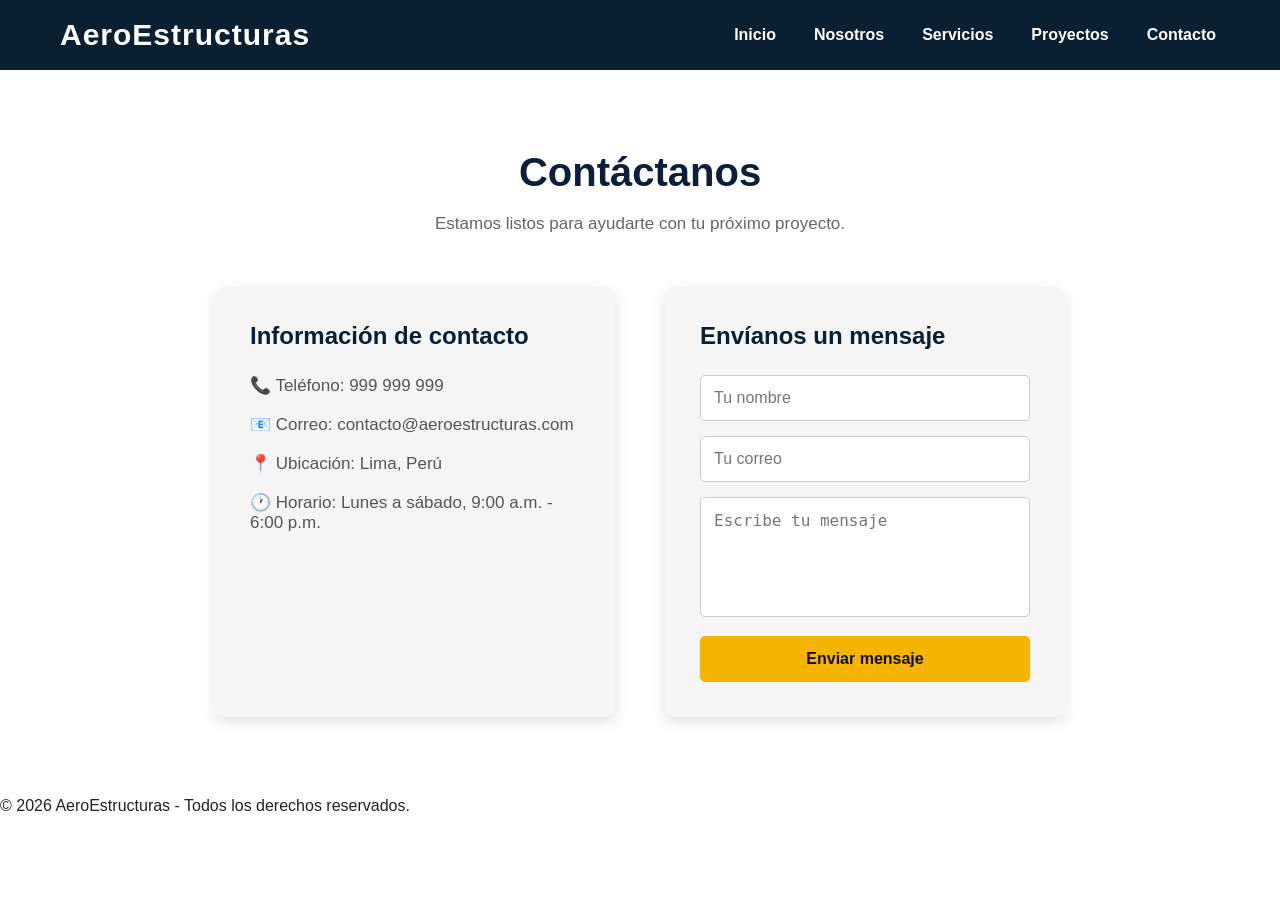
<file: contacto.html>
<!DOCTYPE html>
<html lang="es">

<head>
    <meta charset="UTF-8">
    <meta name="viewport" content="width=device-width, initial-scale=1.0">

    <title>AeroEstructuras | Contacto</title>

    <link rel="stylesheet" href="style.css">
</head>

<body>

    <!-- ENCABEZADO -->
    <header class="encabezado">

        <div class="logo">
            AeroEstructuras
        </div>

        <nav class="menu">
            <a href="index.html">Inicio</a>
            <a href="nosotros.html">Nosotros</a>
            <a href="servicios.html">Servicios</a>
            <a href="proyectos.html">Proyectos</a>
            <a href="contacto.html">Contacto</a>
        </nav>

    </header>


    <!-- CONTACTO -->
    <section class="contacto">

        <div class="titulo-seccion">

            <h2>Contáctanos</h2>

            <p>
                Estamos listos para ayudarte con tu próximo proyecto.
            </p>

        </div>


        <div class="contenedor-contacto">

            <!-- INFORMACIÓN -->
            <div class="informacion-contacto">

                <h3>Información de contacto</h3>

                <p>
                    📞 Teléfono: 999 999 999
                </p>

                <p>
                    📧 Correo: contacto@aeroestructuras.com
                </p>

                <p>
                    📍 Ubicación: Lima, Perú
                </p>

                <p>
                    🕐 Horario: Lunes a sábado, 9:00 a.m. - 6:00 p.m.
                </p>

            </div>


            <!-- FORMULARIO -->
            <div class="formulario-contacto">

                <h3>Envíanos un mensaje</h3>

                <input
                    type="text"
                    id="nombre"
                    placeholder="Tu nombre"
                >

                <input
                    type="email"
                    id="correo"
                    placeholder="Tu correo"
                >

                <textarea
                    id="mensaje"
                    placeholder="Escribe tu mensaje"
                ></textarea>

                <button type="button" id="btnEnviar">
                    Enviar mensaje
                </button>

            </div>

        </div>

    </section>


    <!-- PIE DE PÁGINA -->
    <footer>

        <p>
            © 2026 AeroEstructuras - Todos los derechos reservados.
        </p>

    </footer>


    <!-- JAVASCRIPT -->
    <script src="script.js"></script>

</body>

</html>
</file>
<file: style.css>
/* CONFIGURACIÓN GENERAL */

* {
    margin: 0;
    padding: 0;
    box-sizing: border-box;
}

html {
    scroll-behavior: smooth;
}

body {
    font-family: Arial, sans-serif;
    color: #222;
    background-color: white;
}


/* ENCABEZADO */

.encabezado {
    background-color: #0b1f33;
    color: white;
    padding: 18px 60px;

    display: flex;
    justify-content: space-between;
    align-items: center;
    position: sticky;
    top: 0;
    z-index: 1000;
}

.logo {
    font-size: 30px;
    font-weight: bold;
    letter-spacing: 1px;
    transition: transform 0.3s ease;
}

.logo:hover {
    transform: scale(1.05);
}

.menu {
    display: flex;
    gap: 30px;
}

.menu a {
    color: white;
    text-decoration: none;
    font-size: 16px;
    font-weight: bold;

    padding: 8px 4px;

    transition: color 0.3s ease, transform 0.3s ease;
}

.menu a:hover {
    color: #f4b400;
    transform: translateY(-2px);
}

/* INICIO */

.inicio {
    min-height: 550px;

    background: linear-gradient(
        rgba(0, 20, 40, 0.65),
        rgba(0, 20, 40, 0.65)
    ),
    url("https://images.unsplash.com/photo-1503387762-592deb58ef4e?auto=format&fit=crop&w=1600&q=80");

    background-size: cover;
    background-position: center;

    display: flex;
    align-items: center;
    justify-content: center;

    text-align: center;
    color: white;
}
/* HERO DE NOSOTROS */

.nosotros-hero {
    background:
        linear-gradient(rgba(0, 20, 40, 0.65), rgba(0, 20, 40, 0.65)),
        url("https://images.unsplash.com/photo-1486406146926-c627a92ad1ab?auto=format&fit=crop&w=1600&q=80")
        center/cover no-repeat;
}

.contenido-inicio {
    max-width: 800px;
    padding: 30px;
}

.contenido-inicio h1 {
    font-size: 52px;
    line-height: 1.1;
    margin-bottom: 20px;
}
.contenido-inicio h1 {
    animation: aparecer 1s ease;
}

.contenido-inicio p {
    animation: aparecer 1.3s ease;
}

.boton {
    animation: aparecer 1.6s ease;
}

@keyframes aparecer {
    from {
        opacity: 0;
        transform: translateY(20px);
    }

    to {
        opacity: 1;
        transform: translateY(0);
    }
}

.contenido-inicio h1 span {
    color: #f4b400;
}

.contenido-inicio p {
    font-size: 20px;
    line-height: 1.6;
    margin-bottom: 30px;
}


/* BOTÓN */

.boton {
    display: inline-block;

    background-color: #f4b400;
    color: #111;

    padding: 14px 28px;

    text-decoration: none;
    font-weight: bold;

    border-radius: 5px;
}

.boton:hover {
    background-color: #ffffff;
}

/* NOSOTROS */

.nosotros {
    padding: 80px 60px;
    background-color: #f5f5f5;
}

.titulo-seccion {
    text-align: center;
    margin-bottom: 45px;
}

.titulo-seccion h2 {
    font-size: 36px;
    color: #0b1f33;
    margin-bottom: 10px;
}

.titulo-seccion p {
    font-size: 18px;
    color: #666;
}

.contenedor-nosotros {
    display: flex;
    justify-content: center;
    gap: 30px;
    flex-wrap: wrap;
}

.tarjeta-nosotros {
    width: 400px;
    padding: 35px;
    background-color: white;
    border-radius: 10px;
    box-shadow: 0 5px 15px rgba(0, 0, 0, 0.12);

    transition: transform 0.3s ease, box-shadow 0.3s ease;
}

.tarjeta-nosotros:hover {
    transform: translateY(-6px);
    box-shadow: 0 10px 25px rgba(0, 0, 0, 0.18);
}

.tarjeta-nosotros h3 {
    color: #0b1f33;
    font-size: 24px;
    margin-bottom: 15px;
}

.tarjeta-nosotros p {
    color: #555;
    font-size: 17px;
    line-height: 1.7;
}

/* MISIÓN Y VISIÓN */

.mision-vision {
    padding: 80px 60px;
    background-color: white;
}

.contenedor-mision-vision {
    display: flex;
    justify-content: center;
    gap: 30px;
    flex-wrap: wrap;
}

.tarjeta-mision-vision {
    width: 400px;
    padding: 35px;
    background-color: #f5f5f5;
    border-radius: 10px;
    box-shadow: 0 5px 15px rgba(0, 0, 0, 0.12);

    transition: transform 0.3s ease, box-shadow 0.3s ease;
}

.tarjeta-mision-vision:hover {
    transform: translateY(-6px);
    box-shadow: 0 10px 25px rgba(0, 0, 0, 0.18);
}

.tarjeta-mision-vision h3 {
    color: #0b1f33;
    font-size: 24px;
    margin-bottom: 15px;
}

.tarjeta-mision-vision p {
    color: #555;
    font-size: 17px;
    line-height: 1.7;
}
/* SERVICIOS */

.servicios {
    padding: 70px 60px;
    text-align: center;
}

.servicios h2 {
    font-size: 36px;
    color: #0b1f33;
    margin-bottom: 15px;
}

.descripcion {
    color: #666;
    font-size: 18px;
    margin-bottom: 40px;
}

.contenedor-servicios {
    display: flex;
    justify-content: center;
    gap: 25px;
    flex-wrap: wrap;
}

.tarjeta {
    width: 300px;
    padding: 30px;
    background-color: #f5f5f5;
    border-radius: 8px;
    box-shadow: 0 4px 12px rgba(0, 0, 0, 0.12);
    transition: transform 0.3s ease, box-shadow 0.3s ease;
}

.tarjeta h3 {
    color: #0b1f33;
    margin-bottom: 15px;
    font-size: 21px;
}

.tarjeta p {
    color: #555;
    line-height: 1.6;
    }

.tarjeta:hover {
    transform: translateY(-8px);
    box-shadow: 0 10px 25px rgba(0, 0, 0, 0.18);
}

/* PROYECTOS */

.proyectos {
    padding: 80px 60px;
    background-color: #f5f5f5;
}

.contenedor-proyectos {
    display: flex;
    justify-content: center;
    gap: 30px;
    flex-wrap: wrap;
}

.tarjeta-proyecto {
    width: 350px;
    background-color: white;
    border-radius: 10px;
    overflow: hidden;
    box-shadow: 0 5px 15px rgba(0, 0, 0, 0.12);

    transition: transform 0.3s ease, box-shadow 0.3s ease;
}

.tarjeta-proyecto:hover {
    transform: translateY(-8px);
    box-shadow: 0 10px 25px rgba(0, 0, 0, 0.18);
}

.tarjeta-proyecto img {
    width: 100%;
    height: 220px;
    object-fit: cover;
}

.contenido-proyecto {
    padding: 25px;
}

.contenido-proyecto h3 {
    color: #0b1f33;
    font-size: 23px;
    margin-bottom: 12px;
}

.contenido-proyecto p {
    color: #555;
    line-height: 1.6;
}

/* CONTACTO */

.contacto {
    padding: 80px 60px;
    background-color: white;
}

.contenedor-contacto {
    display: flex;
    justify-content: center;
    gap: 50px;
    flex-wrap: wrap;
}

.informacion-contacto,
.formulario-contacto {
    width: 400px;
    padding: 35px;
    background-color: #f5f5f5;
    border-radius: 10px;
    box-shadow: 0 5px 15px rgba(0, 0, 0, 0.12);
}

.informacion-contacto h3,
.formulario-contacto h3 {
    color: #0b1f33;
    font-size: 24px;
    margin-bottom: 25px;
}

.informacion-contacto p {
    color: #555;
    font-size: 17px;
    margin-bottom: 18px;
}

.formulario-contacto input,
.formulario-contacto textarea {
    width: 100%;
    box-sizing: border-box;
    padding: 13px;
    margin-bottom: 15px;
    border: 1px solid #ccc;
    border-radius: 5px;
    font-size: 16px;
}

.formulario-contacto textarea {
    height: 120px;
    resize: none;
}

.formulario-contacto button {
    width: 100%;
    padding: 14px;
    background-color: #f4b400;
    color: #111;
    border: none;
    border-radius: 5px;
    font-size: 16px;
    font-weight: bold;
    cursor: pointer;
}

.formulario-contacto button:hover {
    background-color: #0b1f33;
    color: white;
}
/* PIE DE PÁGINA */
/* PIE DE PÁGINA */

.pie-pagina {
    background-color: #0b1f33;
    color: white;
    padding-top: 50px;
}

.contenedor-footer {
    width: 85%;
    margin: auto;

    display: grid;
    grid-template-columns: repeat(2, 1fr);

    gap: 40px;
    padding-bottom: 40px;
}

.columna-footer {
    display: flex;
    flex-direction: column;
}

.columna-footer h3 {
    margin-bottom: 20px;
    font-size: 18px;
}

.columna-footer a {
    color: #d8dee8;
    text-decoration: none;
    margin-bottom: 12px;
    transition: 0.3s;
}

.columna-footer a:hover {
    color: #f4c542;
    padding-left: 5px;
}

.columna-footer p {
    color: #d8dee8;
    margin-bottom: 12px;
}

.footer-final {
    border-top: 1px solid rgba(255, 255, 255, 0.2);
    text-align: center;
    padding: 20px;
}

.footer-final p {
    margin: 0;
    color: #d8dee8;
}
/* ADAPTACIÓN PARA CELULARES */

@media (max-width: 768px) {

    .encabezado {
        padding: 15px 20px;
        flex-direction: column;
        gap: 15px;
    }

    .menu {
        gap: 15px;
        flex-wrap: wrap;
        justify-content: center;
    }

    .menu a {
        font-size: 14px;
    }

    .contenido-inicio h1 {
        font-size: 38px;
    }

    .contenido-inicio p {
        font-size: 17px;
    }

    .inicio {
        min-height: 500px;
    }

    .servicios,
    .nosotros,
    .mision-vision,
    .proyectos,
    .contacto {
        padding: 60px 20px;
    }

    .tarjeta,
    .tarjeta-nosotros,
    .tarjeta-mision-vision,
    .tarjeta-proyecto,
    .informacion-contacto,
    .formulario-contacto {
        width: 100%;
        box-sizing: border-box;
    }

    .titulo-seccion h2,
    .servicios h2 {
        font-size: 30px;
    }
    .historia-item {
        grid-template-columns: 1fr;
        gap: 25px;
        margin-bottom: 45px;
    }

    .historia-reversa img {
        order: 1;
    }

    .historia-reversa .historia-contenido {
        order: 2;
    }

    .historia-item img {
        height: 230px;
    }
}
/* BOTONES DEL INICIO */

.botones-inicio {
    display: flex;
    justify-content: center;
    gap: 15px;
    margin-top: 25px;
    flex-wrap: wrap;
}

.botones-inicio .boton {
    display: inline-block;
    padding: 14px 28px;
    text-decoration: none;
    font-weight: bold;
    border-radius: 6px;
    transition: 0.3s;
}

.botones-inicio .boton-secundario {
    background-color: transparent;
    border: 2px solid white;
    color: white;
}

.botones-inicio .boton-secundario:hover {
    background-color: white;
    color: #0b1f3a;
}
/* PROYECTOS DESTACADOS */

.proyectos-destacados {
    padding: 70px 8%;
    background-color: #f5f6f8;
}

.titulo-seccion {
    text-align: center;
    margin-bottom: 40px;
}

.titulo-seccion h2 {
    font-size: 32px;
    color: #0b1f3a;
    margin-bottom: 10px;
}

.titulo-seccion p {
    color: #666;
    font-size: 16px;
}

.contenedor-proyectos {
    display: grid;
    grid-template-columns: repeat(3, 1fr);
    gap: 25px;
}

.proyecto {
    background-color: white;
    border-radius: 10px;
    overflow: hidden;
    box-shadow: 0 4px 15px rgba(0, 0, 0, 0.10);
    transition: 0.3s;
}

.proyecto:hover {
    transform: translateY(-5px);
}

.proyecto img {
    width: 100%;
    height: 200px;
    object-fit: cover;
    display: block;
}

.contenido-proyecto {
    padding: 20px;
}

.contenido-proyecto h3 {
    color: #0b1f3a;
    margin-bottom: 10px;
}

.contenido-proyecto p {
    color: #666;
    line-height: 1.6;
}

.boton-proyectos {
    text-align: center;
    margin-top: 35px;
}
/* ============================= */
/* NUESTRA HISTORIA */
/* ============================= */

.historia {
    padding: 80px 8%;
    background-color: #ffffff;
}

.historia .titulo-seccion {
    text-align: center;
    margin-bottom: 60px;
}

.historia .titulo-seccion h2 {
    font-size: 32px;
    color: #0b1f33;
    margin-bottom: 12px;
}

.historia .titulo-seccion p {
    color: #666;
    max-width: 650px;
    margin: auto;
}


/* BLOQUES DE HISTORIA */

.historia-item {
    max-width: 1000px;
    margin: 0 auto 60px;

    display: grid;
    grid-template-columns: 1fr 1fr;
    align-items: center;
    gap: 50px;
}


/* IMÁGENES */

.historia-item img {
    width: 100%;
    height: 280px;
    object-fit: cover;
    border-radius: 10px;
    display: block;
}


/* TEXTO */

.historia-contenido span {
    color: #f4b400;
    font-size: 18px;
    font-weight: bold;
}

.historia-contenido h3 {
    color: #0b1f33;
    font-size: 27px;
    margin: 10px 0 15px;
}

.historia-contenido p {
    color: #555;
    line-height: 1.7;
}


/* INTERCALAR IMAGEN Y TEXTO */

.historia-reversa img {
    order: 2;
}

.historia-reversa .historia-contenido {
    order: 1;
}


/* BOTÓN */

.historia-boton {
    display: block;
    width: fit-content;
    margin: 10px auto 0;
}
/* ============================= */
/* NUESTRO EQUIPO */
/* ============================= */

.equipo {
    padding: 80px 8%;
    background-color: #f5f6f8;
}

.equipo .titulo-seccion {
    text-align: center;
    margin-bottom: 50px;
}

.equipo .titulo-seccion h2 {
    font-size: 32px;
    color: #0b1f33;
    margin-bottom: 12px;
}

.equipo .titulo-seccion p {
    color: #666;
    max-width: 650px;
    margin: auto;
}

.contenedor-equipo {
    max-width: 1100px;
    margin: auto;

    display: grid;
    grid-template-columns: repeat(3, 1fr);
    gap: 25px;
}

.tarjeta-equipo {
    background-color: white;
    padding: 30px 25px;
    border-radius: 10px;
    text-align: center;

    box-shadow: 0 5px 18px rgba(0, 0, 0, 0.08);

    transition: 0.3s ease;
}

.tarjeta-equipo:hover {
    transform: translateY(-6px);
}

.icono-equipo {
    width: 75px;
    height: 75px;

    margin: 0 auto 20px;

    display: flex;
    align-items: center;
    justify-content: center;

    background-color: #f4b400;
    border-radius: 50%;

    font-size: 34px;
}

.tarjeta-equipo h3 {
    color: #0b1f33;
    font-size: 20px;
    margin-bottom: 8px;
}

.tarjeta-equipo span {
    color: #f4b400;
    font-weight: bold;
    font-size: 14px;
}

.tarjeta-equipo p {
    color: #666;
    line-height: 1.6;
    margin-top: 15px;
}
/* ============================= */
/* PRESENTACIÓN DE SERVICIOS */
/* ============================= */

.servicios-hero {
    min-height: 500px;

    display: flex;
    align-items: center;
    justify-content: center;

    text-align: center;

    padding: 60px 8%;

    background:
        linear-gradient(rgba(0, 20, 40, 0.65), rgba(0, 20, 40, 0.65)),
        url("https://images.unsplash.com/photo-1503387762-592deb58ef4e?auto=format&fit=crop&w=1600&q=80")
        center/cover no-repeat;
}

.contenido-servicios-hero {
    max-width: 800px;
    color: white;
}

.contenido-servicios-hero h1 {
    font-size: 48px;
    margin-bottom: 20px;
}

.contenido-servicios-hero p {
    font-size: 18px;
    line-height: 1.8;
}
/* ============================= */
/* NUESTROS SERVICIOS */
/* ============================= */

.nuestros-servicios {
    padding: 80px 8%;
    background-color: #f5f6f8;
}

.nuestros-servicios .titulo-seccion {
    text-align: center;
    margin-bottom: 50px;
}

.nuestros-servicios .titulo-seccion h2 {
    font-size: 32px;
    color: #0b1f33;
    margin-bottom: 12px;
}

.nuestros-servicios .titulo-seccion p {
    color: #666;
    max-width: 700px;
    margin: auto;
    line-height: 1.6;
}


/* CONTENEDOR */

.contenedor-servicios {
    max-width: 1100px;
    margin: auto;

    display: flex;
    flex-direction: column;
    gap: 30px;
}


/* TARJETAS */

.servicio-item {
    display: grid;
    grid-template-columns: 300px 1fr;

    align-items: center;

    background-color: white;

    border-radius: 12px;

    overflow: hidden;

    box-shadow: 0 5px 18px rgba(0, 0, 0, 0.08);

    transition: 0.3s ease;
}


/* MOVIMIENTO */

.servicio-item:hover {
    transform: translateY(-6px);

    box-shadow: 0 10px 25px rgba(0, 0, 0, 0.15);
}


/* IMAGEN */

.servicio-item img {
    width: 100%;
    height: 200px;

    object-fit: cover;

    display: block;

    transition: 0.3s ease;
}


.servicio-item:hover img {
    transform: scale(1.05);
}


/* CONTENIDO */

.contenido-servicio {
    padding: 30px;
}


.contenido-servicio h3 {
    color: #0b1f33;

    font-size: 22px;

    margin-bottom: 12px;
}


.contenido-servicio p {
    color: #666;

    line-height: 1.7;

    margin: 0;
}
/* =========================================
   PISO 3 - NUESTROS SERVICIOS
========================================= */

.nuestros-servicios {
    padding: 80px 8%;
    background-color: #f5f5f5;
}

.titulo-seccion {
    text-align: center;
    margin-bottom: 50px;
}

.titulo-seccion h2 {
    font-size: 40px;
    margin-bottom: 15px;
}

.titulo-seccion p {
    font-size: 17px;
    color: #666;
    max-width: 700px;
    margin: auto;
    line-height: 1.6;
}
/* =========================================
   PISO 4 - NUESTRO PROCESO DE TRABAJO
========================================= */

.proceso-trabajo {
    padding: 80px 8%;
    background-color: white;
}

.contenedor-proceso {
    display: grid;
    grid-template-columns: repeat(5, 1fr);
    gap: 25px;
    max-width: 1400px;
    margin: 0 auto;
}

.paso-proceso {
    background-color: #f5f5f5;
    border-radius: 12px;
    overflow: hidden;
    text-align: center;
    box-shadow: 0 4px 15px rgba(0, 0, 0, 0.10);
    transition: transform 0.3s ease;
}

.paso-proceso:hover {
    transform: translateY(-8px);
}

.paso-proceso img {
    width: 100%;
    height: 180px;
    object-fit: cover;
}

.paso-proceso h3 {
    font-size: 22px;
    margin: 20px 15px 10px;
}

.paso-proceso p {
    font-size: 15px;
    line-height: 1.6;
    color: #666;
    padding: 0 18px 25px;
}

/* =========================================
   PIE DE PÁGINA
========================================= */

.pie-pagina {
    background-color: #1c1c1c;
    color: white;
    padding: 60px 8%;
    display: grid;
    grid-template-columns: repeat(4, 1fr);
    gap: 40px;
}

.columna-footer {
    display: flex;
    flex-direction: column;
}

.columna-footer h3 {
    font-size: 20px;
    margin-bottom: 20px;
}

.columna-footer a {
    color: #cccccc;
    text-decoration: none;
    margin-bottom: 12px;
    transition: color 0.3s ease;
}

.columna-footer a:hover {
    color: white;
}

.columna-footer p {
    color: #cccccc;
    margin: 0 0 12px;
    line-height: 1.5;
}
/* =========================================
   PISO 2 - PROYECTOS
========================================= */

.proyectos-hero {
    min-height: 500px;

    background-image:
        linear-gradient(
            rgba(0, 0, 0, 0.45),
            rgba(0, 0, 0, 0.45)
        ),
        url("https://images.unsplash.com/photo-1486406146926-c627a92ad1ab?auto=format&fit=crop&w=1600&q=80");

    background-size: cover;
    background-position: center;

    display: flex;
    align-items: center;

    padding: 0 8%;
}

.contenido-proyectos-hero {
    max-width: 650px;
    color: white;
}

.contenido-proyectos-hero h1 {
    font-size: 52px;
    margin-bottom: 20px;
    color: white;
}

.contenido-proyectos-hero p {
    font-size: 19px;
    line-height: 1.7;
    color: white;
}
/* =========================================
   PISO 3 - GALERÍA DE PROYECTOS
========================================= */

.galeria-proyectos {
    padding: 80px 8%;
    background-color: #f5f5f5;
}

.galeria-proyectos .titulo-seccion {
    text-align: center;
    margin-bottom: 45px;
}

.galeria-proyectos .titulo-seccion h2 {
    font-size: 38px;
    margin-bottom: 15px;
}

.galeria-proyectos .titulo-seccion p {
    color: #666;
    font-size: 17px;
}


/* FILTROS Y BUSCADOR */

.filtros-proyectos {
    display: flex;
    justify-content: space-between;
    align-items: center;
    gap: 30px;
    margin-bottom: 45px;
}

.botones-filtro {
    display: flex;
    gap: 10px;
    flex-wrap: wrap;
}

.filtro {
    border: none;
    background-color: white;
    padding: 12px 22px;
    border-radius: 6px;
    cursor: pointer;
    font-size: 15px;
    transition: 0.3s;
}

.filtro:hover {
    background-color: #222;
    color: white;
}

.filtro.activo {
    background-color: #222;
    color: white;
}


/* BUSCADOR */

.buscador-proyectos {
    display: flex;
    align-items: center;
}

.buscador-proyectos input {
    width: 230px;
    padding: 12px 15px;
    border: 1px solid #ddd;
    border-radius: 6px 0 0 6px;
    outline: none;
    font-size: 15px;
}

.buscador-proyectos button {
    padding: 12px 16px;
    border: none;
    background-color: #222;
    color: white;
    border-radius: 0 6px 6px 0;
    cursor: pointer;
}
</file>
